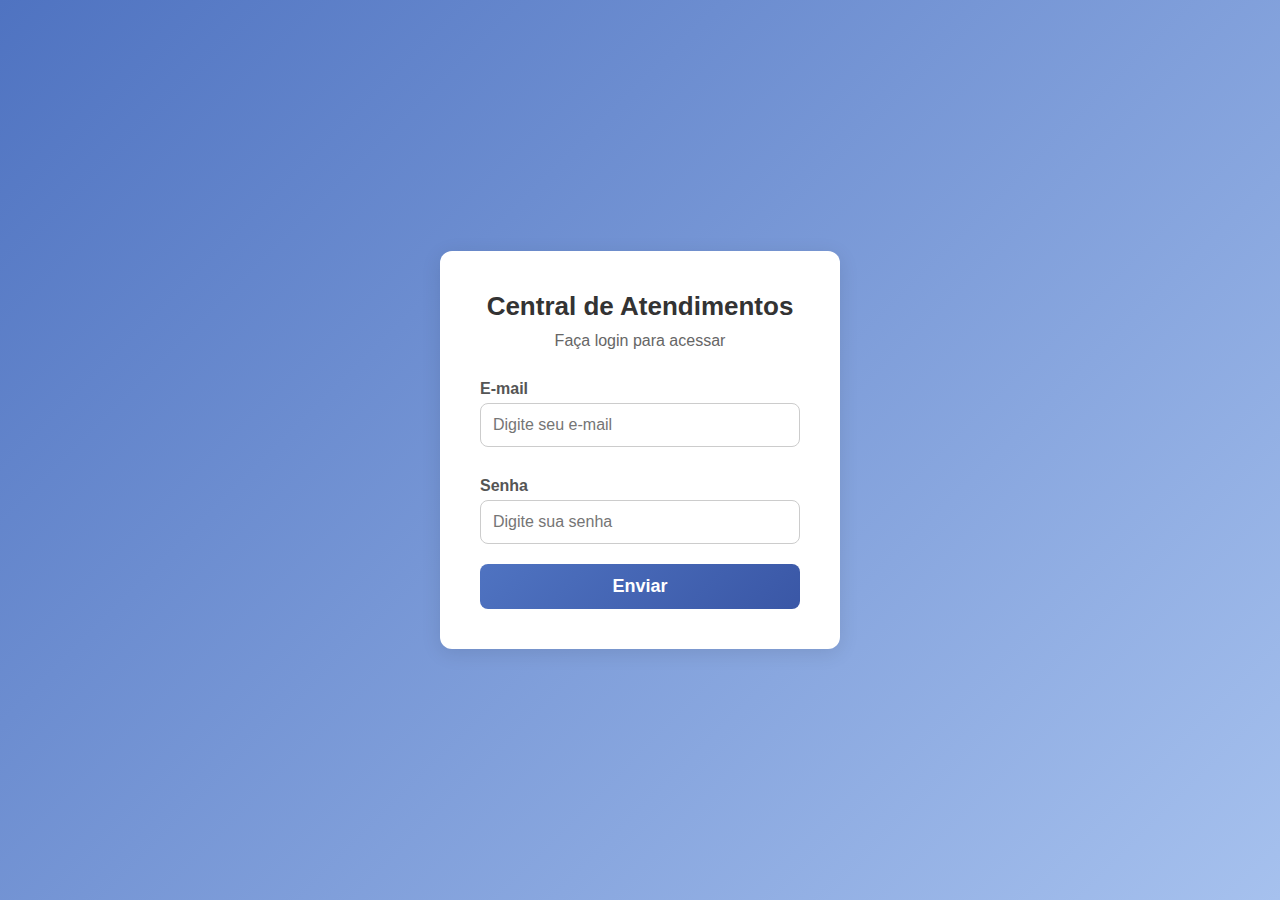
<file: index.html>
<!DOCTYPE html>
<html lang="pt-br">
<head>
    <meta charset="UTF-8">
    <meta name="viewport" content="width=device-width, initial-scale=1.0">
    <title>Login - Central de Atendimentos</title>
    <link rel="stylesheet" href="styles_login.css">
</head>
<body>
    <div class="login-container">
        <h1>Central de Atendimentos</h1>
        <p>Faça login para acessar</p>
        <form action="dashboard.html">
            <label for="email">E-mail</label>
            <input type="email" id="email" name="email" required placeholder="Digite seu e-mail">

            <label for="senha">Senha</label>
            <input type="password" id="senha" name="senha" required placeholder="Digite sua senha">

            <button type="submit" class="button">Enviar</button>
        </form>
    </div>
</body>
</html>
</file>
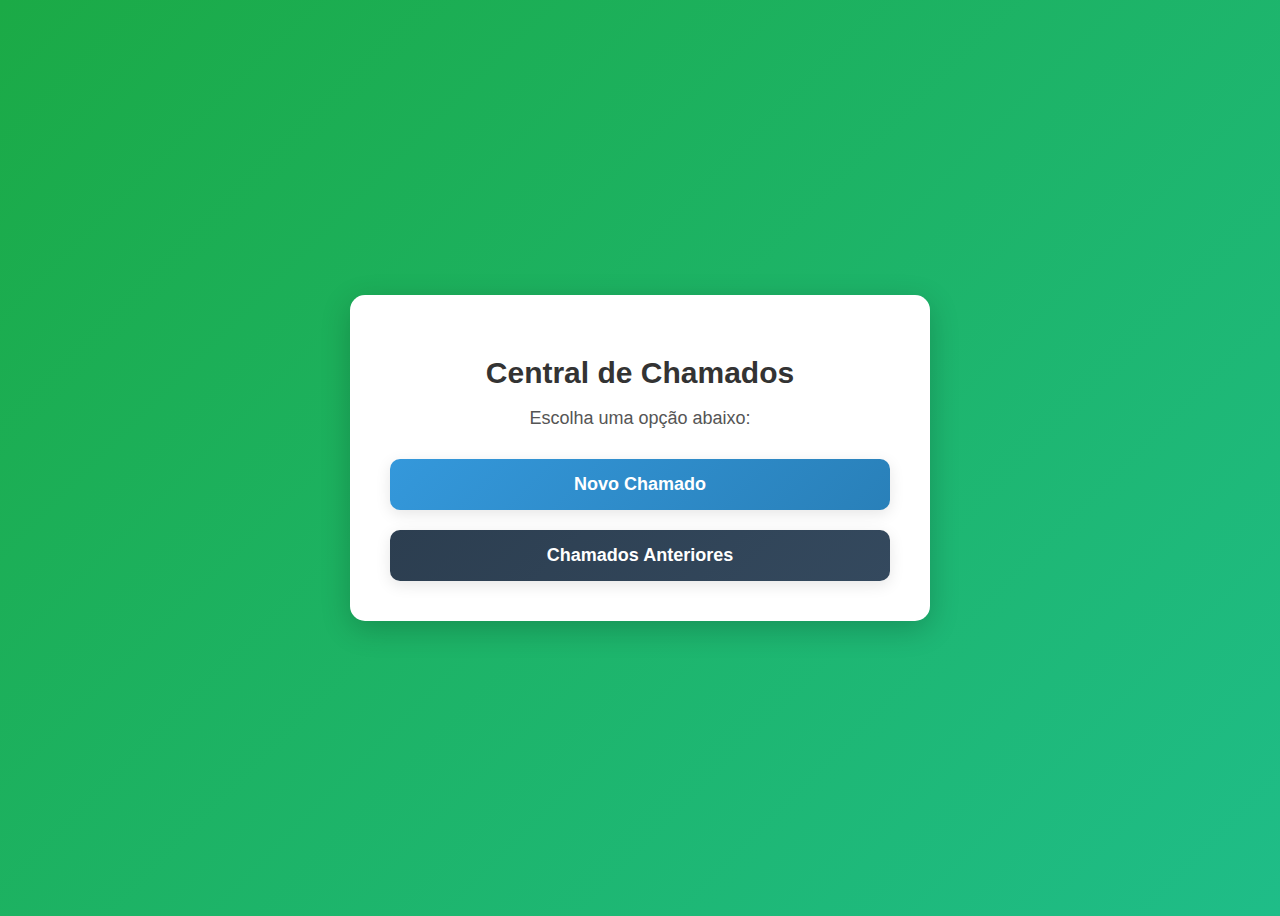
<file: central.html>
<!DOCTYPE html>
<html lang="pt-br">
<head>
    <meta charset="UTF-8">
    <meta name="viewport" content="width=device-width, initial-scale=1.0">
    <title>Dashboard - Central de Atendimentos</title>
    <link rel="stylesheet" href="styles_central.css">
</head>
<body>
    <div class="dashboard-container">
        <h1>Central de Chamados</h1>
        <p>Escolha uma opção abaixo:</p>
        <div class="buttons">
            <a href="novo_chamado.html" class="button">Novo Chamado</a>
            <a href="ver_chamados.html" class="button button-secondary">Chamados Anteriores</a>
        </div>
    </div>
</body>
</html>
</file>
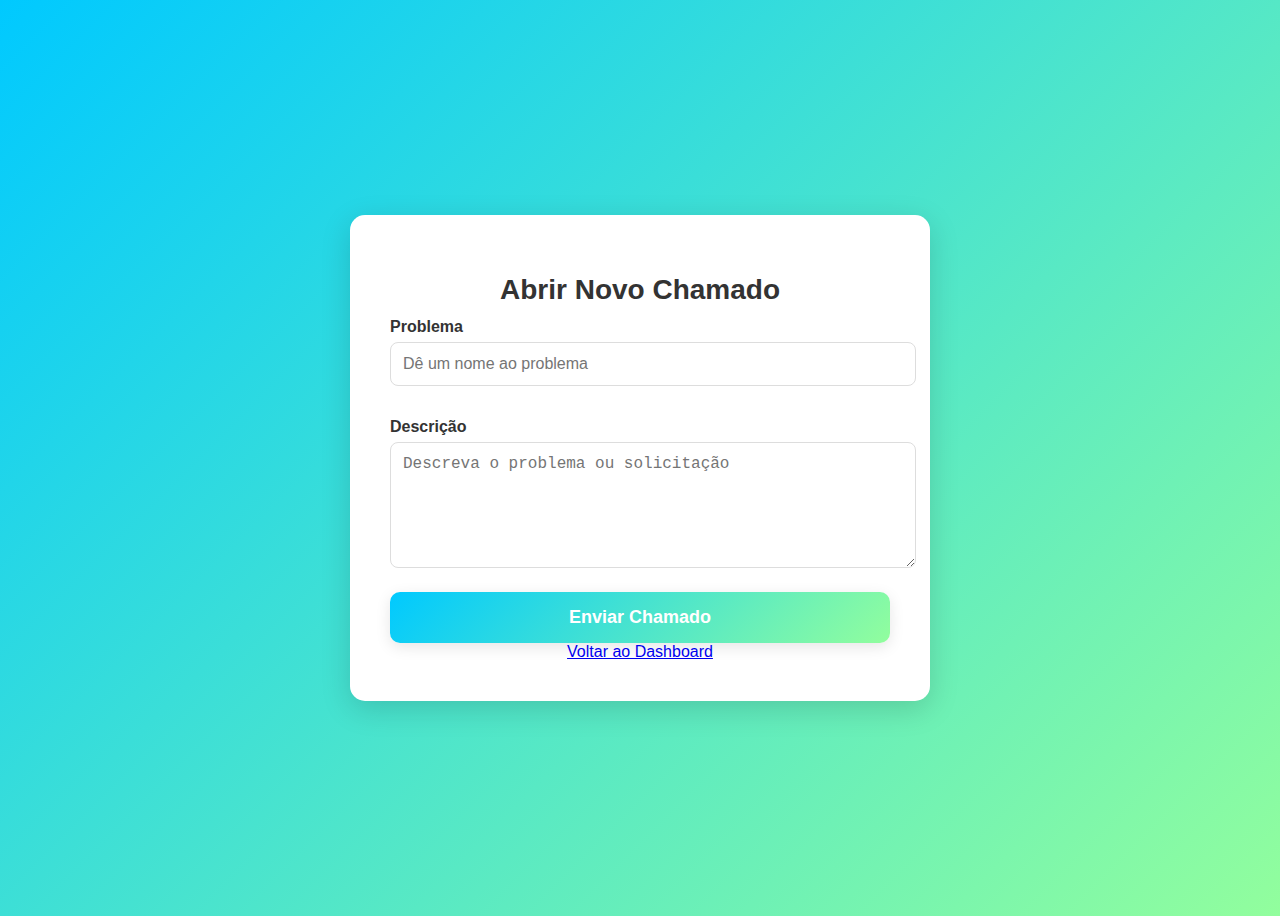
<file: novo_chamado.html>
<!DOCTYPE html>
<html lang="pt-br">
<head>
    <meta charset="UTF-8">
    <meta name="viewport" content="width=device-width, initial-scale=1.0">
    <title>Abrir Novo Chamado</title>
    <link rel="stylesheet" href="styles_novo_chamado.css">
</head>
<body>
    <div class="chamado-container">
        <h1>Abrir Novo Chamado</h1>
        <form>
            <label for="titulo">Problema</label>
            <input type="text" id="titulo" name="titulo" required placeholder="Dê um nome ao problema">

            <label for="descricao">Descrição</label>
            <textarea id="descricao" name="descricao" required placeholder="Descreva o problema ou solicitação"></textarea>

            <button type="submit" class="button">Enviar Chamado</button>
        </form>
        <a href="dashboard.html" class="button-secondary">Voltar ao Dashboard</a>
    </div>
</body>
</html>
</file>
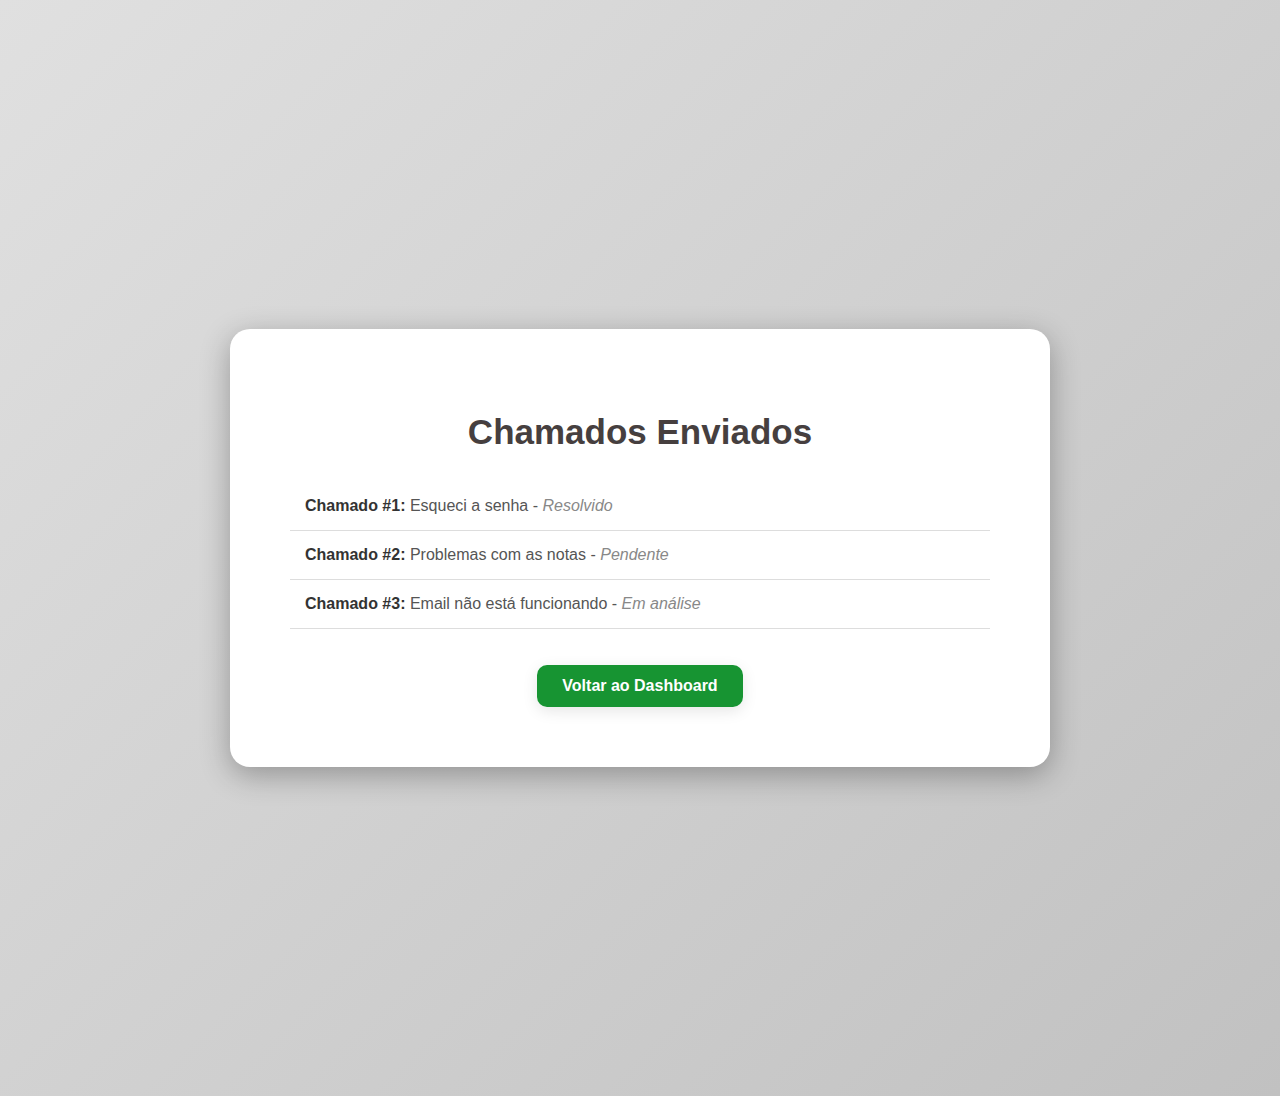
<file: ver_chamados.html>
<!DOCTYPE html>
<html lang="pt-br">
<head>
    <meta charset="UTF-8">
    <meta name="viewport" content="width=device-width, initial-scale=1.0">
    <title>Ver Chamados Enviados</title>
    <link rel="stylesheet" href="styles_ver_chamados.css">
</head>
<body>
    <div class="chamados-container">
        <h1>Chamados Enviados</h1>
        <ul class="chamado-lista">
            <li><strong>Chamado #1:</strong> Esqueci a senha - <em>Resolvido</em></li>
            <li><strong>Chamado #2:</strong> Problemas com as notas - <em>Pendente</em></li>
            <li><strong>Chamado #3:</strong> Email não está funcionando - <em>Em análise</em></li>
        </ul>
        <a href="dashboard.html" class="button-secondary">Voltar ao Dashboard</a>
    </div>
</body>
</html>
</file>
<file: styles_central.css>
/* Fundo com gradiente elegante */
body {
    font-family: Arial, sans-serif;
    display: flex;
    justify-content: center;
    align-items: center;
    min-height: 100vh;
    background: linear-gradient(135deg, #1baa46, #1fbd88);
}

/* Container do Dashboard */
.dashboard-container {
    text-align: center;
    width: 100%;
    max-width: 500px;
    padding: 40px;
    border-radius: 15px;
    background-color: #ffffff;
    box-shadow: 0px 8px 30px rgba(0, 0, 0, 0.2);
}

h1 {
    font-size: 30px;
    color: #333;
    margin-bottom: 10px;
}

p {
    font-size: 18px;
    color: #555;
    margin-bottom: 30px;
}

/* Botões de opções */
.buttons {
    display: flex;
    flex-direction: column;
    gap: 20px;
}

.button {
    display: inline-block;
    padding: 15px;
    font-size: 18px;
    font-weight: bold;
    color: #fff;
    background: linear-gradient(135deg, #3498db, #2980b9);
    border: none;
    border-radius: 10px;
    text-align: center;
    text-decoration: none;
    box-shadow: 0px 4px 15px rgba(0, 0, 0, 0.1);
    transition: transform 0.2s ease, box-shadow 0.3s ease;
}

.button:hover {
    transform: translateY(-2px);
    box-shadow: 0px 6px 20px rgba(0, 0, 0, 0.15);
}

.button-secondary {
    background: linear-gradient(135deg, #2c3e50, #34495e);
}

.button-secondary:hover {
    background: linear-gradient(135deg, #34495e, #2c3e50);
}
</file>
<file: styles_novo_chamado.css>
/* Fundo com gradiente suave */
body {
    font-family: Arial, sans-serif;
    display: flex;
    justify-content: center;
    align-items: center;
    min-height: 100vh;
    background: linear-gradient(135deg, #00c9ff, #92fe9d);
}

/* Container do formulário */
.chamado-container {
    text-align: center;
    width: 100%;
    max-width: 500px;
    padding: 40px;
    border-radius: 15px;
    background-color: #ffffff;
    box-shadow: 0px 8px 30px rgba(0, 0, 0, 0.15);
}

h1 {
    font-size: 28px;
    color: #333;
    margin-bottom: 10px;
}

p {
    font-size: 16px;
    color: #666;
    margin-bottom: 25px;
}

/* Campos do formulário */
form label {
    display: block;
    margin: 12px 0 6px;
    font-weight: bold;
    color: #333;
    text-align: left;
}

form input, form textarea {
    width: 100%;
    padding: 12px;
    margin-bottom: 20px;
    border: 1px solid #ddd;
    border-radius: 8px;
    font-size: 16px;
    transition: border 0.3s ease, box-shadow 0.3s ease;
}

/* Efeito de foco nos campos */
form input:focus, form textarea:focus {
    border-color: #00c9ff;
    box-shadow: 0 0 8px rgba(0, 201, 255, 0.3);
    outline: none;
}

textarea {
    resize: vertical;
    min-height: 100px;
}

/* Botão de envio */
.button {
    display: inline-block;
    width: 100%;
    padding: 15px;
    font-size: 18px;
    font-weight: bold;
    color: #fff;
    background: linear-gradient(135deg, #00c9ff, #92fe9d);
    border: none;
    border-radius: 10px;
    cursor: pointer;
    box-shadow: 0px 4px 15px rgba(0, 0, 0, 0.1);
    transition: background 0.3s ease, transform 0.2s ease, box-shadow 0.3s ease;
}

.button:hover {
    background: linear-gradient(135deg, #00b2e3, #78e583);
    transform: translateY(-2px);
    box-shadow: 0px 6px 20px rgba(0, 0, 0, 0.15);
}

/* Botão de retorno */
.button-back {
    display: inline-block;
    margin-top: 20px;
    padding: 12px 25px;
    color: #fff;
    background: linear-gradient(135deg, #6c757d, #555b60);
    text-decoration: none;
    border-radius: 8px;
    font-weight: bold;
    box-shadow: 0px 4px 15px rgba(0, 0, 0, 0.1);
    transition: transform 0.2s ease, box-shadow 0.3s ease;
}

.button-back:hover {
    transform: translateY(-3px);
    box-shadow: 0px 6px 20px rgba(0, 0, 0, 0.15);
}
</file>
<file: styles_ver_chamados.css>
/* Fundo com gradiente suave */
body {
    font-family: Arial, sans-serif;
    display: flex;
    justify-content: center;
    align-items: center;
    min-height: 120vh;
    background: linear-gradient(135deg, #e0e0e0, #c1c1c1);
}

/* Container de chamados */
.chamados-container {
    text-align: center;
    width: 100%;
    max-width: 700px;
    padding: 60px;
    border-radius: 20px;
    background-color: #ffffff;
    box-shadow: 0px 8px 30px rgba(0, 0, 0, 0.3);
}

h1 {
    font-size: 35px;
    color: #463f3f;
    margin-bottom: 30px;
}

/* Lista de chamados */
.chamado-lista {
    list-style: none;
    text-align: left;
    margin-top: 30px;
    padding: 0;
}

.chamado-lista li {
    padding: 15px;
    border-bottom: 1px solid #ddd;
    color: #555;
    transition: background 0.2s ease;
}

.chamado-lista li:hover {
    background-color: #f9f9f9;
}

.chamado-lista li strong {
    color: #333;
}

.chamado-lista li em {
    color: #888;
}

/* Botão para voltar */
.button-secondary {
    display: inline-block;
    margin-top: 20px;
    padding: 12px 25px;
    color: #fff;
    background: linear-gradient(135deg, #179432, #179432);
    text-decoration: none;
    border-radius: 10px;
    font-weight: bold;
    box-shadow: 0px 4px 15px rgba(0, 0, 0, 0.1);
    transition: transform 0.2s ease, box-shadow 0.3s ease;
}

.button-secondary:hover {
    transform: translateY(-2px);
    box-shadow: 0px 6px 20px rgba(0, 0, 0, 0.15);
}
</file>
<file: styles_login.css>
/* Reset básico */
* {
    margin: 0;
    padding: 0;
    box-sizing: border-box;
}

/* Estilo global */
body {
    font-family: Arial, sans-serif;
    display: flex;
    justify-content: center;
    align-items: center;
    min-height: 100vh;
    background: linear-gradient(135deg, #4f73c1, #a6c1ee);
}

/* Estilo do container de login */
.login-container {
    text-align: center;
    width: 100%;
    max-width: 400px;
    padding: 40px;
    border-radius: 12px;
    background-color: #ffffff;
    box-shadow: 0px 4px 20px rgba(0, 0, 0, 0.1);
}

h1 {
    margin-bottom: 10px;
    font-size: 26px;
    color: #333;
}

p {
    font-size: 16px;
    color: #666;
    margin-bottom: 30px;
}

/* Estilo do formulário */
form label {
    display: block;
    margin: 10px 0 5px;
    font-weight: bold;
    color: #555;
    text-align: left;
}

form input {
    width: 100%;
    padding: 12px;
    margin-bottom: 20px;
    border: 1px solid #ccc;
    border-radius: 8px;
    font-size: 16px;
    transition: all 0.3s ease;
}

/* Efeito de foco no campo de entrada */
form input:focus {
    border-color: #4f73c1;
    box-shadow: 0 0 8px rgba(79, 115, 193, 0.2);
    outline: none;
}

/* Estilo do botão */
.button {
    display: inline-block;
    width: 100%;
    padding: 12px;
    font-size: 18px;
    font-weight: bold;
    text-align: center;
    color: #fff;
    background: linear-gradient(135deg, #4f73c1, #3a57a6);
    border: none;
    border-radius: 8px;
    cursor: pointer;
    transition: background 0.3s ease;
}

.button:hover {
    background: linear-gradient(135deg, #3a57a6, #2e4482);
}
</file>
